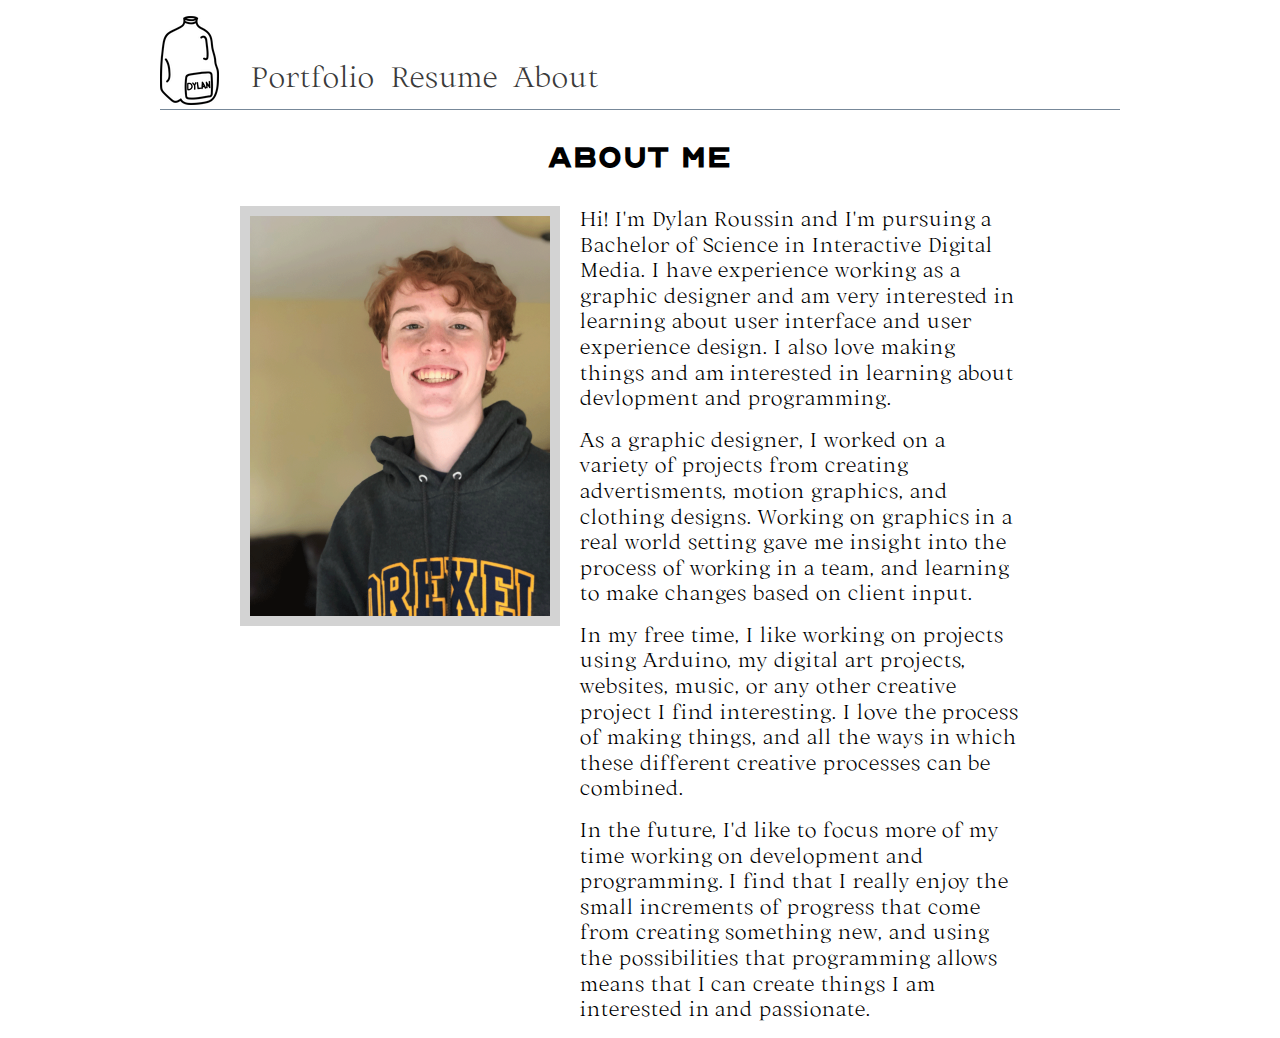
<file: aboutme.html>
<!DOCTYPE html>
<html lang="en">
<head>
    <meta charset="UTF-8">
    <meta name="viewport" content="width=device-width, initial-scale=1.0">
    <title>About Me</title>
    <link rel="stylesheet" href="normalize.css">
    <link rel="stylesheet" href="main.css">
    <link rel="icon" href="images/favicon.png">
</head>
<body>
    <!-- header containing logo -->

    <header>
        <nav>
            <div class="logo">
                <a href="index.html"><img src="images/milk-logo.png" alt="a logo of a gallon of milk that says dylan" ></a>
            </div>
            <div class="nav__items">
                <ul>
                    <li class="navelement"><a href="mywork.html">Portfolio</a></li>
                    <li class="navelement"><a href="resume.html">Resume</a></li>
                    <li class="navelement"><a href="aboutme.html">About</a></li>
                </ul>
                
            </div>
        </nav>
    </header>

    
    

    <div class="about__wrap">
    
      <h1 class="page__title">About Me</h1>
      <div class="about__content">
      <div class="aboutme__img">
        <picture>
          <source media="(min-width: 800px)" srcset="images/dylanphoto.png" />
          <source media="(min-width: 450px)" srcset="images/dylanphoto-small.png" />
          <img src="images/dylanphoto-small.png" alt="a photo of dylan roussin">
        </picture>
    </div>

   


    <div class="aboutme__text">
        <p>Hi! I'm Dylan Roussin and I'm pursuing a Bachelor of Science in Interactive Digital Media. 
        I have experience working as a graphic designer and am very interested in learning about user interface and user experience design. 
        I also love making things and am interested in learning about devlopment and programming.</p> 

        <p>As a graphic designer, I worked on a variety of projects from creating advertisments, motion graphics, and clothing designs. 
        Working on graphics in a real world setting gave me insight into the process of working in a team, and learning to make changes based on client input.</p>

        <p>In my free time, I like working on projects using Arduino, my digital art projects, websites, music, or any other creative project I find interesting. 
        I love the process of making things, and all the ways in which these different creative processes can be combined.</p> 

        <p>In the future, I'd like to focus more of my time working on development and programming. 
        I find that I really enjoy the small increments of progress that come from creating something new, 
        and using the possibilities that programming allows means that I can create things I am interested in and passionate.</p> 
        </div>

      </div>
      
    </div>
 

  

</body>
</html>
</file>
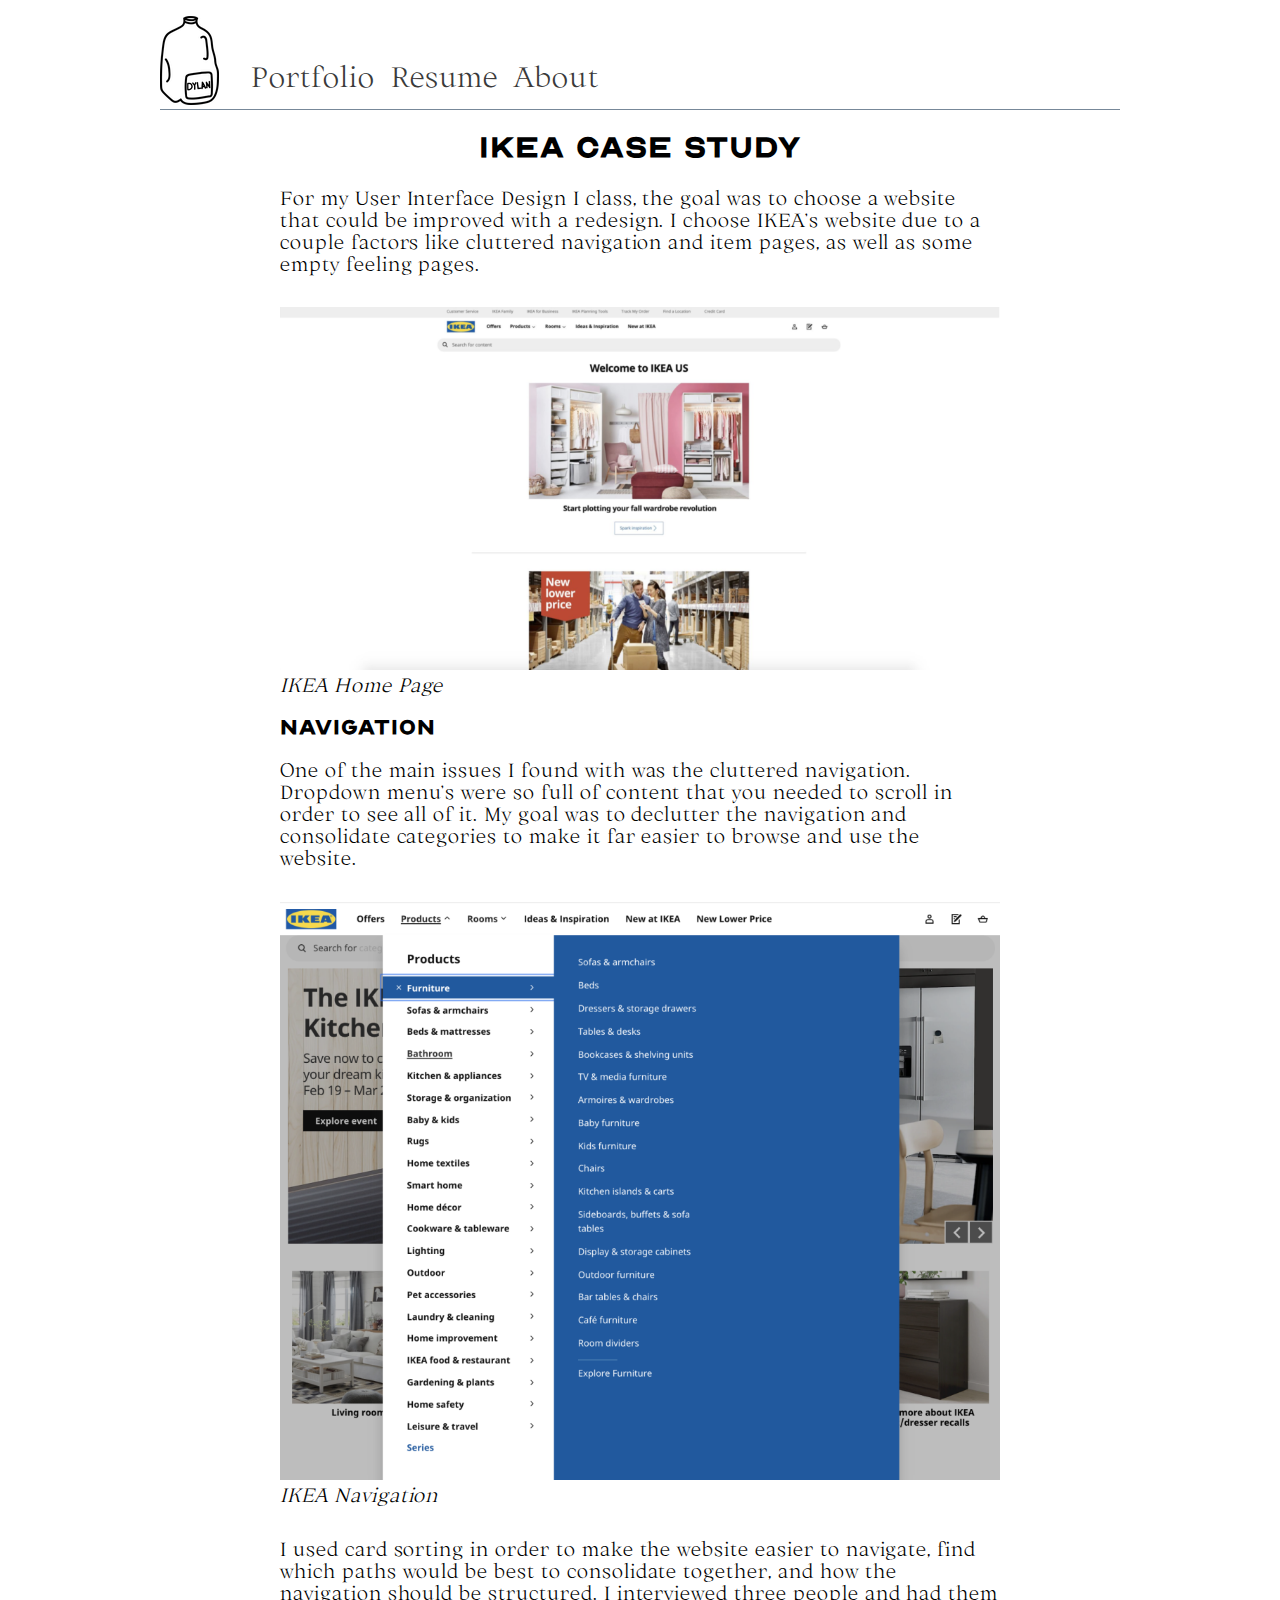
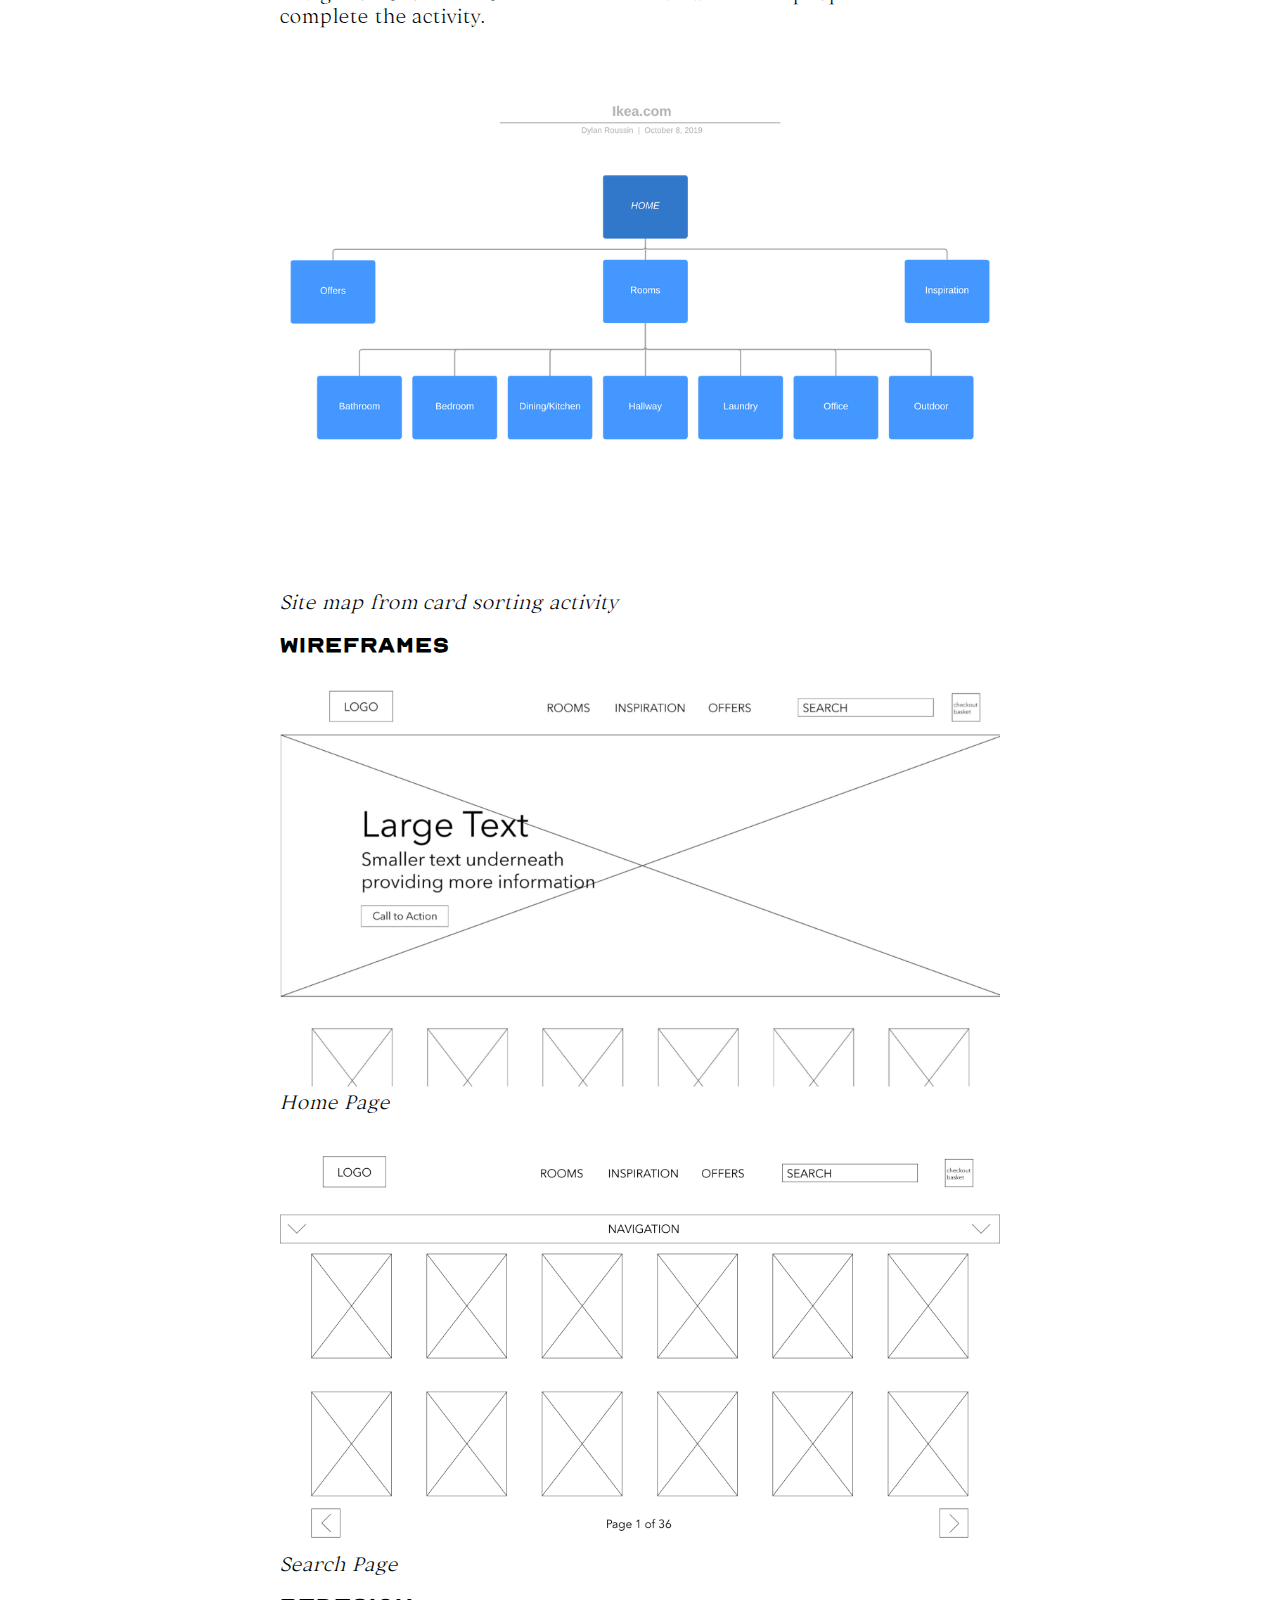
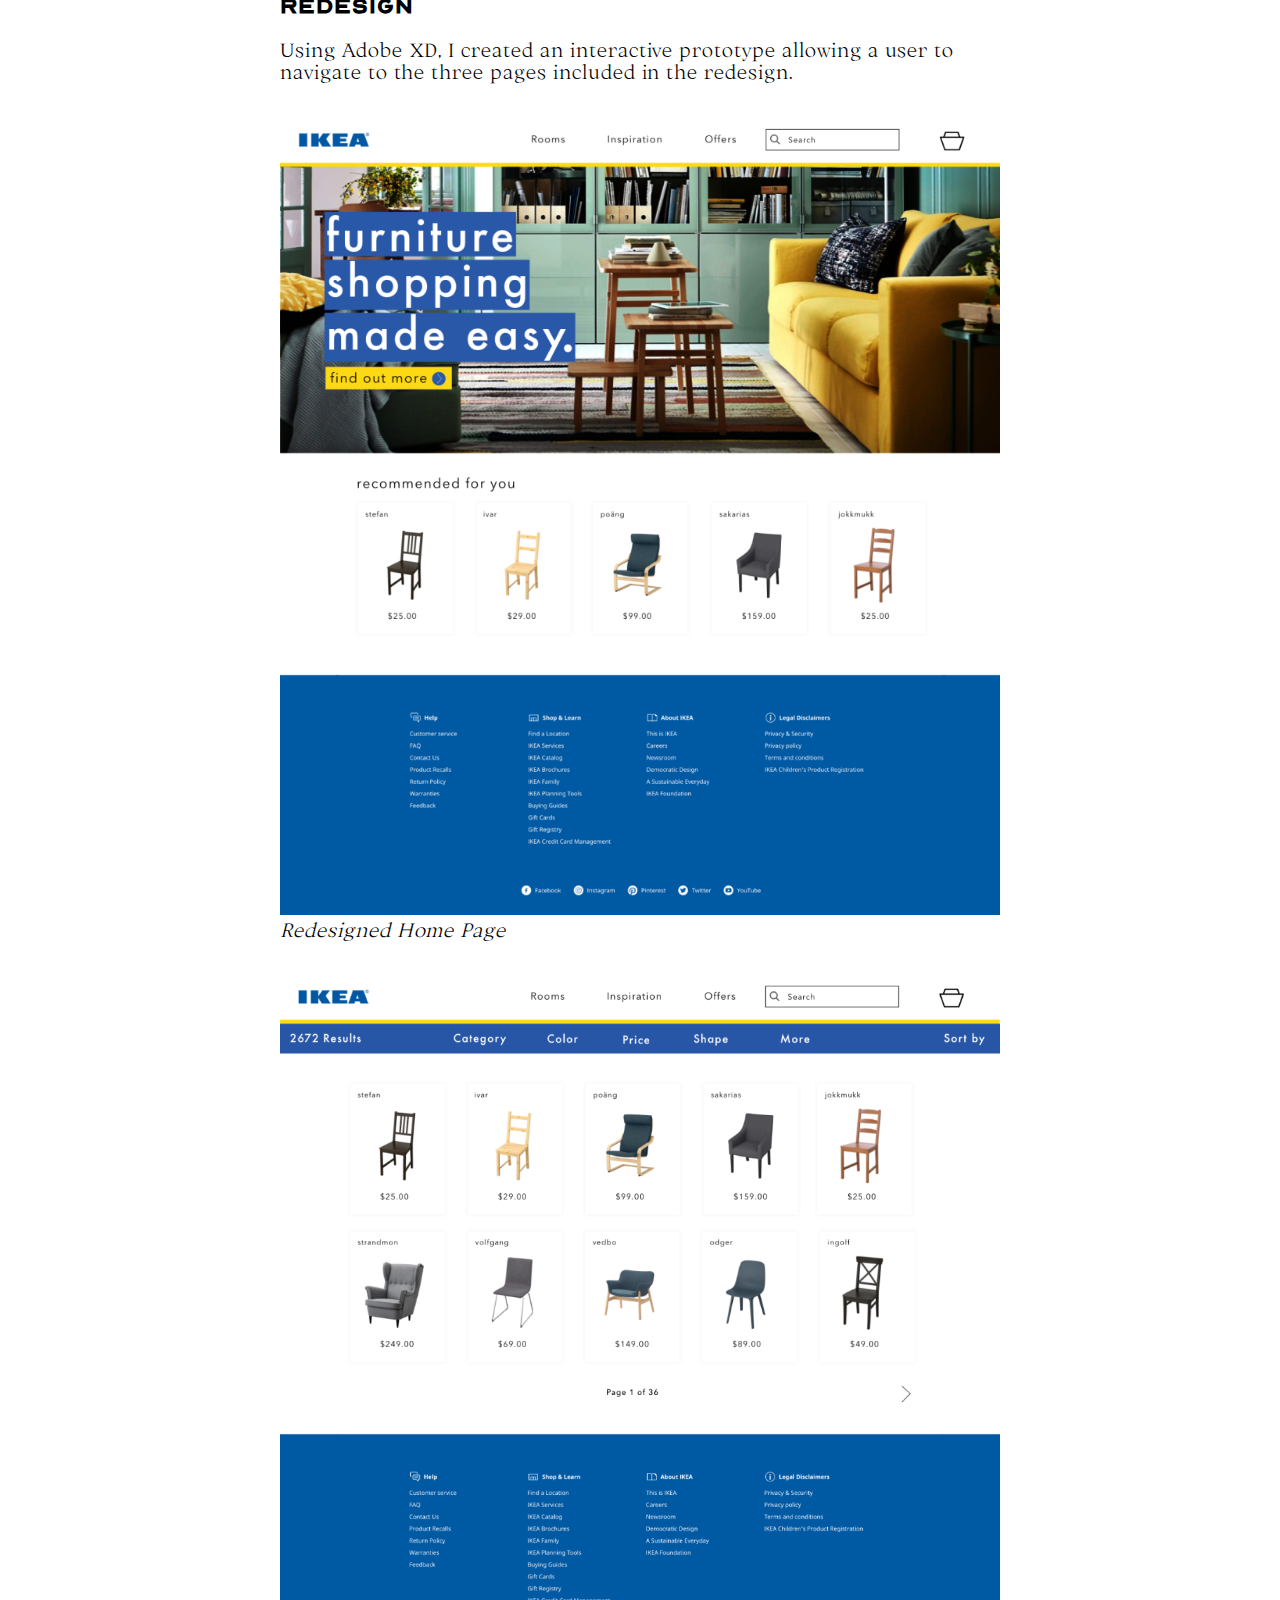
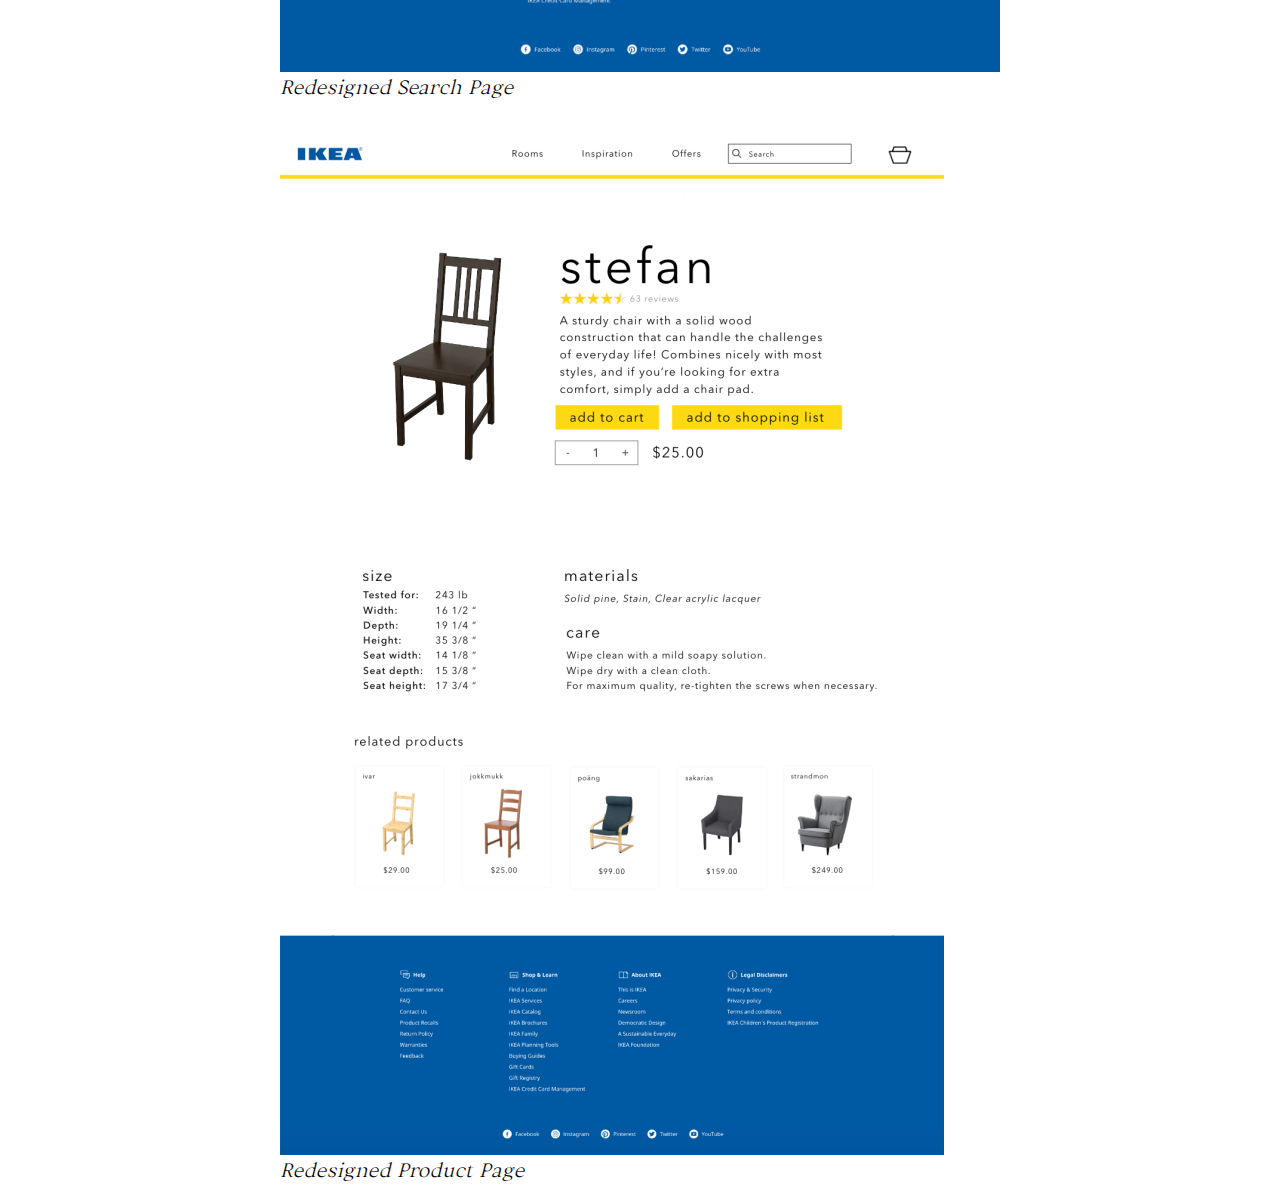
<file: ikea.html>
<!DOCTYPE html>
<html lang="en">
<head>
    <meta charset="UTF-8">
    <meta name="viewport" content="width=device-width, initial-scale=1.0">
    <title>IKEA Case Study</title>
    <link rel="stylesheet" href="normalize.css">
    <link rel="stylesheet" href="main.css">
    <link rel="icon" href="images/favicon.png">
</head>
<body>

<!-- header containing logo -->

<header>
    <nav>
        <div class="logo">
            <a href="index.html"><img src="images/milk-logo.png" alt="a logo of a gallon of milk that says dylan" ></a>
        </div>
        <div class="nav__items">
            <ul>
                <li class="navelement"><a href="mywork.html">Portfolio</a></li>
                <li class="navelement"><a href="resume.html">Resume</a></li>
                <li class="navelement"><a href="aboutme.html">About</a></li>
            </ul>
            
        </div>
    </nav>
</header>

<div class="casestudy__content">

   
<h1>IKEA Case Study</h1>
    <p>
        For my User Interface Design I class, the goal was to choose a website that could be improved with a redesign. 
        I choose IKEA’s website due to a couple factors like cluttered navigation and item pages, as well as some empty feeling pages.
    </p>
        <figure>
          <picture>
            <source media="(min-width: 800px)" srcset="images/ikea-home-page.png" />
            <source media="(min-width: 450px)" srcset="images/ikea-home-page-small.png" />
            <img class="casestudy__img" src="images/ikea-home-page-small.png" alt="IKEA Home Page">
          </picture>
            <figcaption>IKEA Home Page</figcaption>
        </figure>
    <h3>Navigation</h3>

    <p>
        One of the main issues I found with was the cluttered navigation. 
        Dropdown menu’s were so full of content that you needed to scroll in order to see all of it. 
        My goal was to declutter the navigation and consolidate categories to make it far easier to browse and use the website.
    </p>

        <figure>
          <picture>
            <source media="(min-width: 800px)" srcset="images/ikea-nav.png" />
            <source media="(min-width: 450px)" srcset="images/ikea-nav-small.png" />
            <img class="casestudy__img" src="images/ikea-nav-small.png" alt="ikea drop down menu">
          </picture>
            <figcaption>IKEA Navigation</figcaption>
        </figure>

    <p>
        I used card sorting in order to make the website easier to navigate, 
        find which paths would be best to consolidate together, and how the navigation should be structured. 
        I interviewed three people and had them complete the activity.
    </p>

        <figure>
          <picture>
              <source media="(min-width: 800px)" srcset="images/site-map.png" />
              <source media="(min-width: 450px)" srcset="images/site-map-small.png" />
              <img class="casestudy__img" src="images/site-map-small.png" alt="ikea site map">
            </picture>
            <figcaption>Site map from card sorting activity</figcaption>
        </figure>

    <h3>Wireframes</h3>

        <figure>
          <picture>
            <source media="(min-width: 800px)" srcset="images/wire-home.png" />
            <source media="(min-width: 450px)" srcset="images/wire-home-small.png" />
            <img class="casestudy__img" src="images/wire-home-small.png" alt="wireframe of ikea home page">
          </picture>
            <figcaption>Home Page</figcaption>
        </figure>

        <figure>
          <picture>
            <source media="(min-width: 800px)" srcset="images/wire-search.png" />
            <source media="(min-width: 450px)" srcset="images/wire-search-small.png" />
            <img class="casestudy__img" src="images/wire-search-small.png" alt="wireframe of ikea search page">
          </picture>
            <figcaption>Search Page</figcaption>
        </figure>

    <h3>Redesign</h3>

    <p>Using Adobe XD, I created an interactive prototype allowing a user to navigate to the three pages included in the redesign.</p>

        <figure>
          <picture>
              <source media="(min-width: 800px)" srcset="images/re-home.png" />
              <source media="(min-width: 450px)" srcset="images/re-home-small.png" />
              <img class="casestudy__img" src="images/re-home-small.png" alt="redesigned ikea home page">
            </picture>
            <figcaption>Redesigned Home Page</figcaption>
        </figure>

        <figure>
          <picture>
            <source media="(min-width: 800px)" srcset="images/re-search.png" />
            <source media="(min-width: 450px)" srcset="images/re-search-small.png" />
            <img class="casestudy__img" src="images/re-search-small.png" alt="redesigned ikea search page">
          </picture>
            <figcaption>Redesigned Search Page</figcaption>
        </figure>

        <figure>
          <picture>
            <source media="(min-width: 800px)" srcset="images/re-product.png" />
            <source media="(min-width: 450px)" srcset="images/re-product-small.png" />
            <img class="casestudy__img" src="images/re-product-small.png" alt="redesigned ikea product page">
          </picture>
            <figcaption>Redesigned Product Page</figcaption>
        </figure>

        

</div>

</body>
</html>
</file>
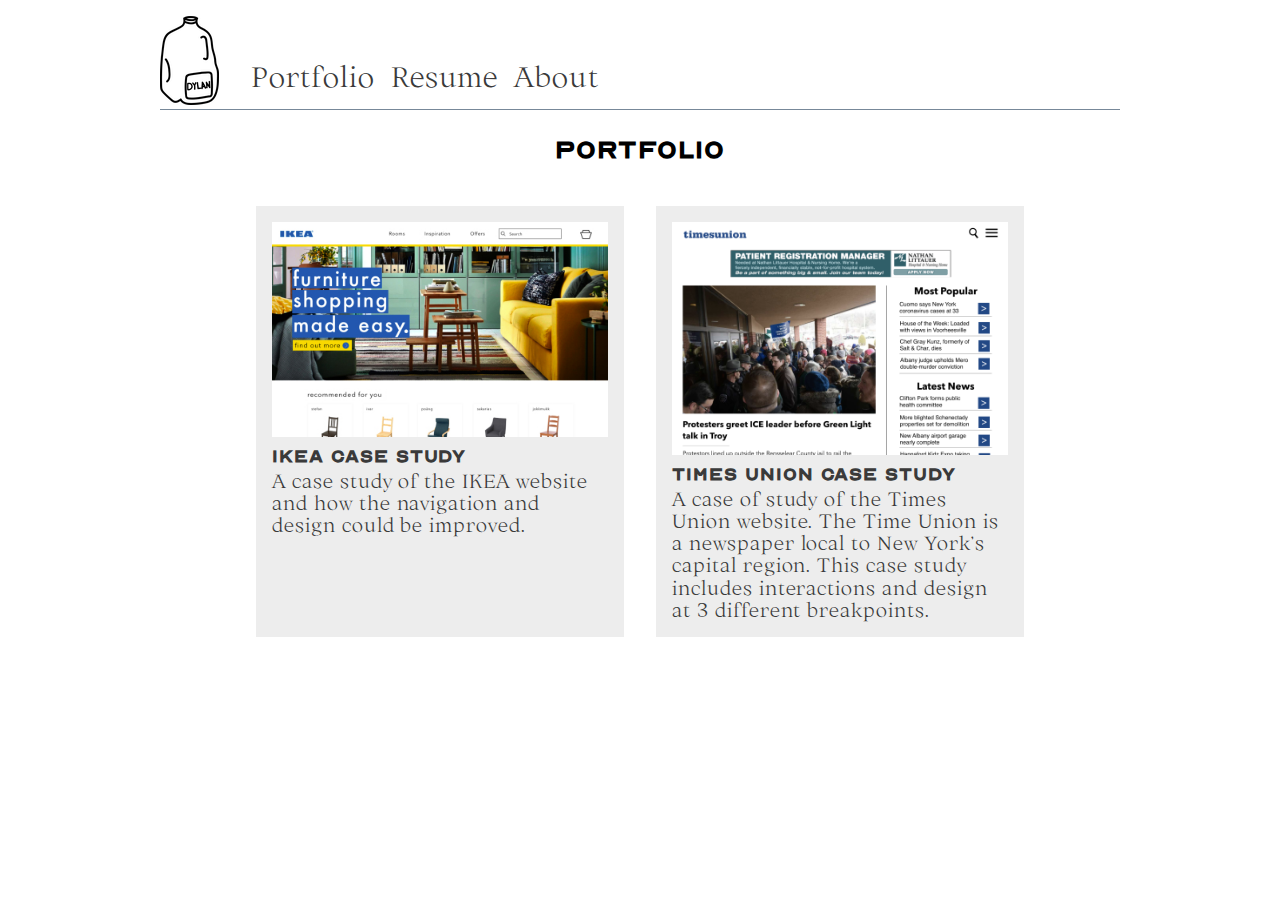
<file: mywork.html>
<!DOCTYPE html>
<html lang="en">
<head>
    <meta charset="UTF-8">
    <meta name="viewport" content="width=device-width, initial-scale=1.0">
    <title>My Work</title>
    <link rel="stylesheet" href="normalize.css">
    <link rel="stylesheet" href="main.css">
    <link rel="icon" href="images/favicon.png">
</head>
<body>
    <!-- header containing logo -->

    <header>
        <nav>
            <div class="logo">
                <a href="index.html"><img src="images/milk-logo.png" alt="a logo of a gallon of milk that says dylan" ></a>
            </div>
            <div class="nav__items">
                <ul>
                    <li class="navelement"><a href="mywork.html">Portfolio</a></li>
                    <li class="navelement"><a href="resume.html">Resume</a></li>
                    <li class="navelement"><a href="aboutme.html">About</a></li>
                </ul>
                
            </div>
        </nav>
    </header>

    <div class="port__wrapper">
    <h1 class="page__title">Portfolio</h1>
    <div class="port__content">
    <!-- IKEA Case Study -->
    <div class="port__card">
        <a href="ikea.html" target="_self">
        <picture>
            <source media="(min-width: 800px)" srcset="images/ikea-case-study.jpg" />
            <source media="(min-width: 450px)" srcset="images/ikea-case-study-small.jpg" />
            <img src="images/ikea-case-study-small.jpg" alt="redesigned ikea homepage">
        </picture>
        <h3>IKEA Case Study</h3>
        <p>A case study of the IKEA website and how the navigation and design could be improved.</p>
    </a>
    </div>
    
    <div class="port__card">
        <a href="timesunion.html" target="_self">
        <picture>
            <source media="(min-width: 800px)" srcset="images/times-union.png" />
            <source media="(min-width: 450px)" srcset="images/times-union-small.png" />
            <img src="images/times-union.png" alt="redesigned times union homepage">
        </picture>
        <h3>Times Union Case Study</h3>
        <p>A case of study of the Times Union website. 
        The Time Union is a newspaper local to New York’s capital region. 
        This case study includes interactions and design at 3 different breakpoints.</p>
    </a>
    </div>
</div>
</div>


</body>
</html>
</file>
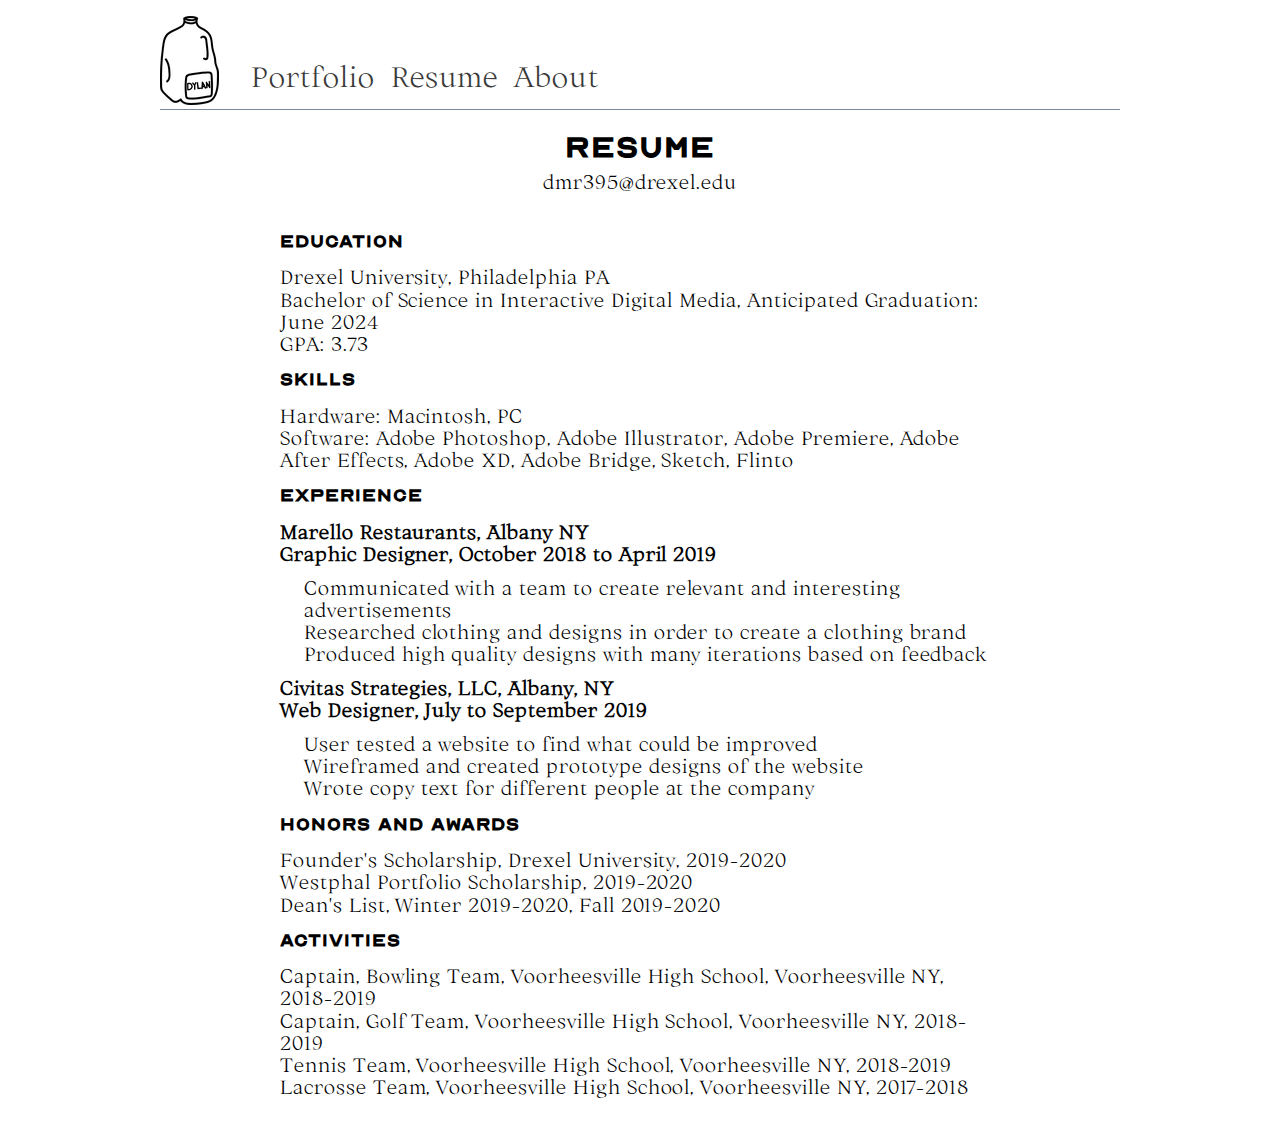
<file: resume.html>
<!DOCTYPE html>
<html lang="en">
<head>
    <meta charset="UTF-8">
    <meta name="viewport" content="width=device-width, initial-scale=1.0">
    <title>Resume</title>
    <link rel="stylesheet" href="normalize.css">
    <link rel="stylesheet" href="main.css">
    <link rel="icon" href="images/favicon.png">
</head>

<body>
<!-- header containing logo -->

<header>
    <nav>
        <div class="logo">
            <a href="index.html"><img src="images/milk-logo.png" alt="a logo of a gallon of milk that says dylan" ></a>
        </div>
        <div class="nav__items">
            <ul>
                <li class="navelement"><a href="mywork.html">Portfolio</a></li>
                <li class="navelement"><a href="resume.html">Resume</a></li>
                <li class="navelement"><a href="aboutme.html">About</a></li>
            </ul>
            
        </div>
    </nav>
</header>



    
    
      <div class="resume__wrapper">
      <h1>Resume</h1>
      <p>dmr395@drexel.edu</p>
      <div class="resume">
        
        <div>
        <h3>Education</h3>
            <ul>
                <li>Drexel University, Philadelphia PA</li>
                <li>Bachelor of Science in Interactive Digital Media, Anticipated Graduation: June 2024</li>
                <li>GPA: 3.73</li>
            </ul>
        </div>
        <div>
            <h3>Skills</h3>
            <ul>
                <li>Hardware: Macintosh, PC</li>
                <li>Software: Adobe Photoshop, Adobe Illustrator, Adobe Premiere, Adobe After Effects, Adobe XD, Adobe Bridge, Sketch, Flinto</li>
            </ul>
        </div>
        <div>
            <h3 id="xp">Experience</h3>
            <div class="job__title">
            <h4>Marello Restaurants, Albany NY</h4>
            <h4>Graphic Designer, October 2018 to April 2019</h4>
            </div>
            <ul class="resume__list">
                <li>Communicated with a team to create relevant and interesting advertisements</li>
                <li>Researched clothing and designs in order to create a clothing brand</li>
                <li>Produced high quality designs with many iterations based on feedback</li>
            </ul>
            <div class="job__title">
            <h4>Civitas Strategies, LLC, Albany, NY</h4>
            <h4>Web Designer, July to September 2019</h4>
            </div>
            <ul class="resume__list">
                <li>User tested a website to find what could be improved</li>
                <li>Wireframed and created prototype designs of the website</li>
                <li>Wrote copy text for different people at the company</li>
            </ul>
        </div>
        <div>
            <h3>Honors and Awards</h3>
            <ul>
                <li>Founder's Scholarship, Drexel University, 2019-2020</li>
                <li>Westphal Portfolio Scholarship, 2019-2020</li>
                <li>Dean's List, Winter 2019-2020, Fall 2019-2020</li>
            </ul>
        </div>
        <div>
            <h3>Activities</h3>
            <ul>
                <li>Captain, Bowling Team, Voorheesville High School, Voorheesville NY, 2018-2019</li>
                <li>Captain, Golf Team, Voorheesville High School, Voorheesville NY, 2018-2019</li>
                <li>Tennis Team, Voorheesville High School, Voorheesville NY, 2018-2019</li>
                <li>Lacrosse Team, Voorheesville High School, Voorheesville NY, 2017-2018</li>
            </ul>
        </div>
    </div>
  </div>
</body>
</html>
</file>
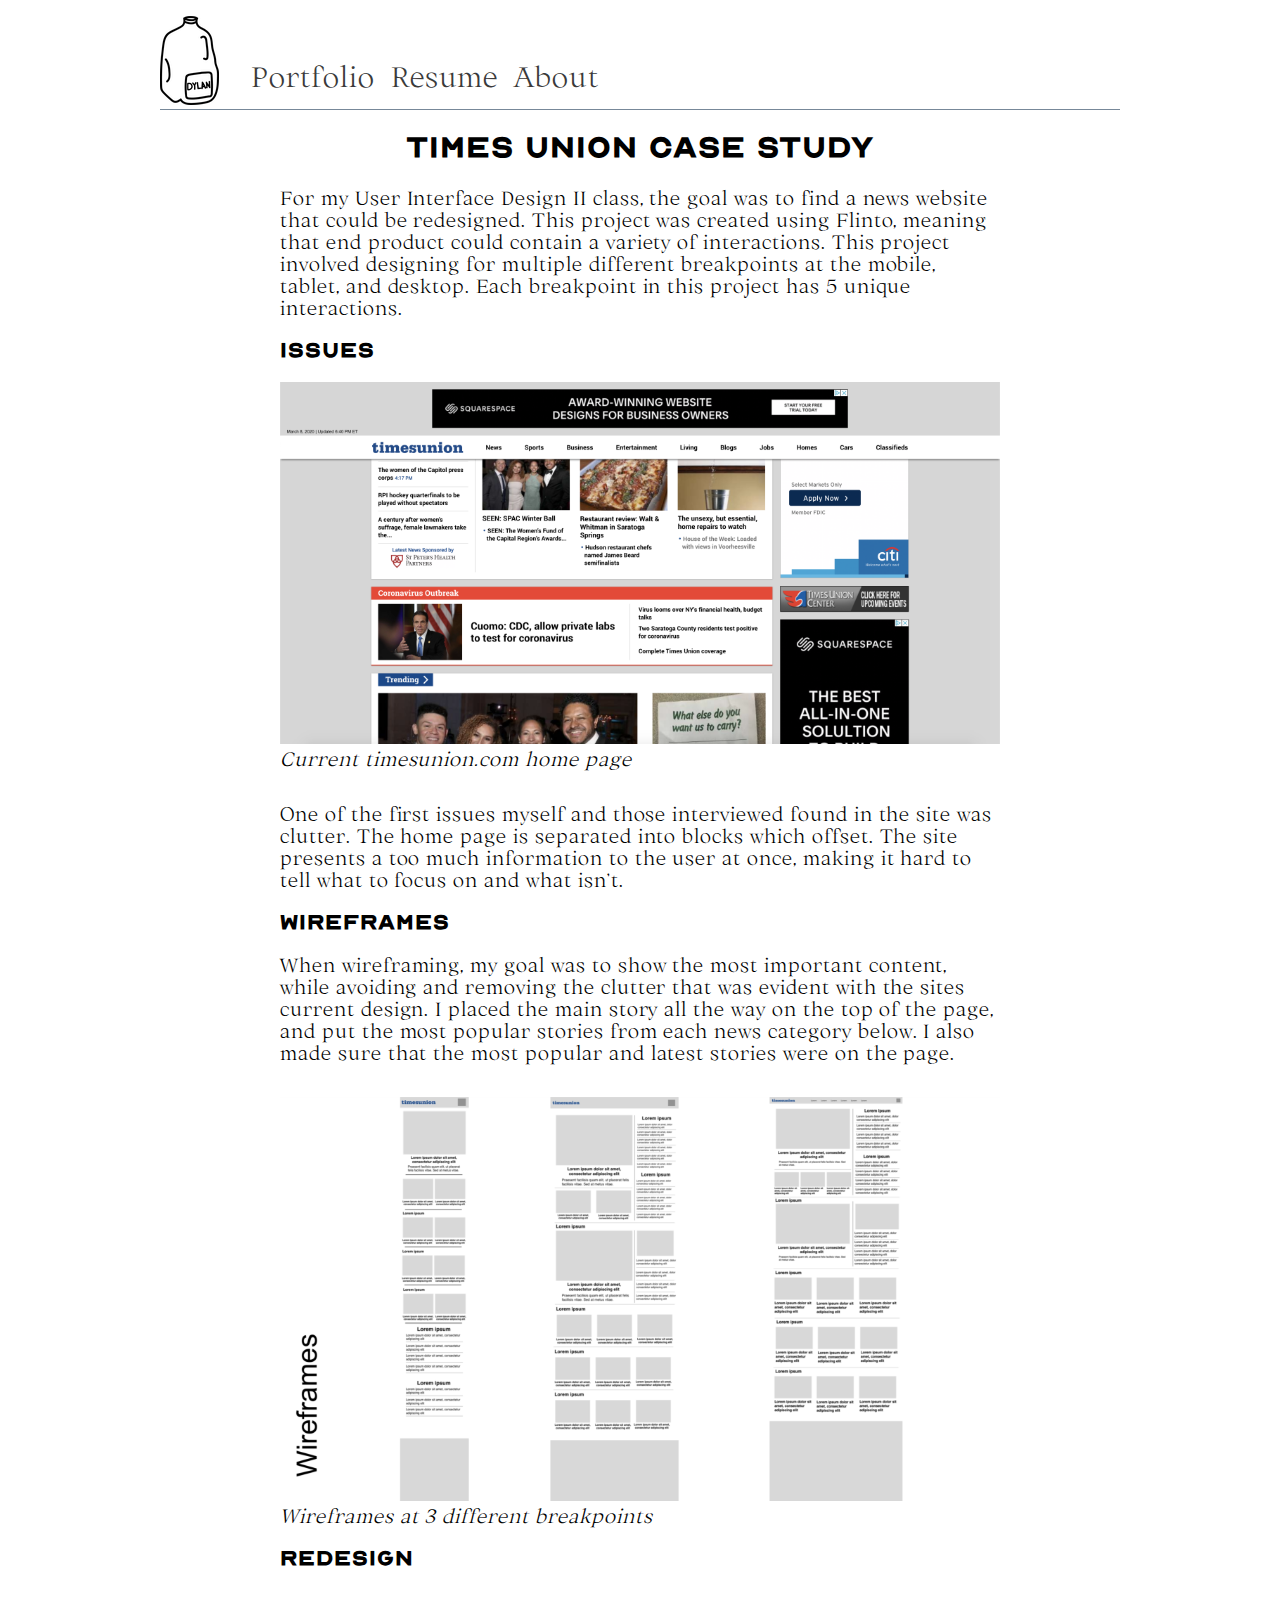
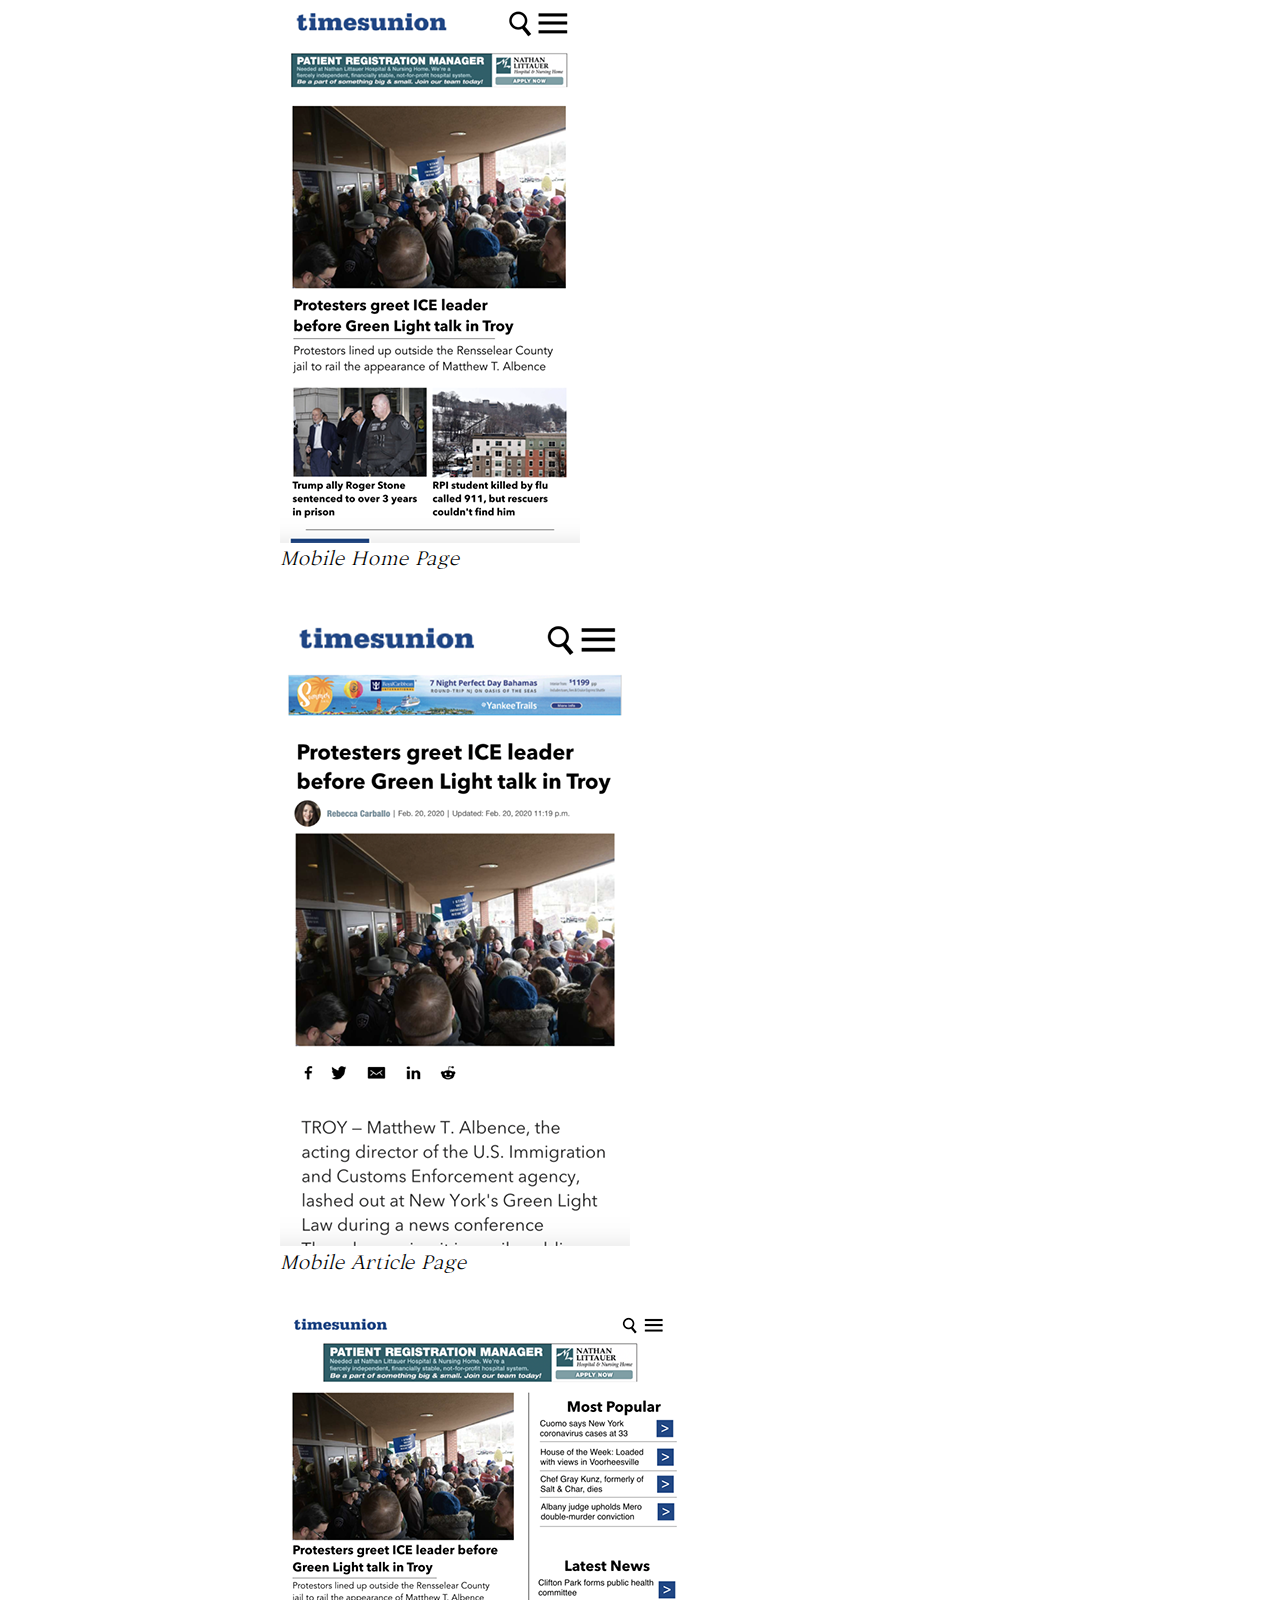
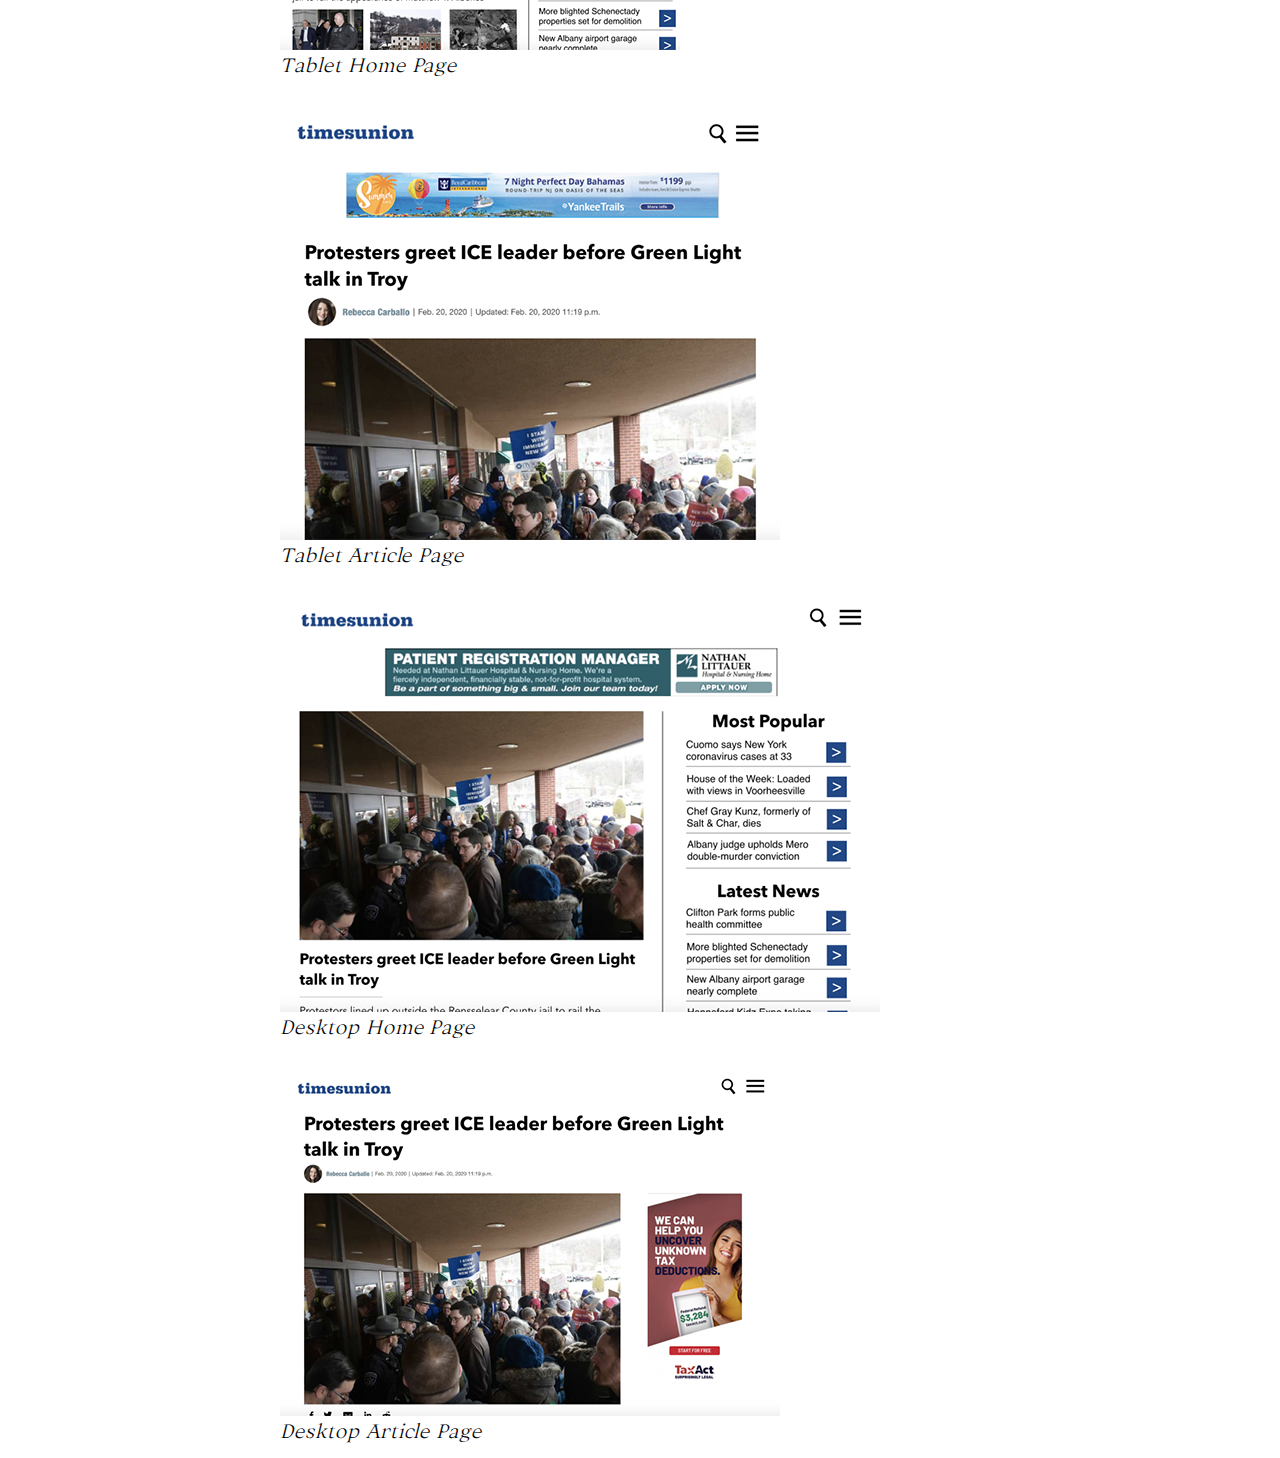
<file: timesunion.html>
<!DOCTYPE html>
<html lang="en">
<head>
    <meta charset="UTF-8">
    <meta name="viewport" content="width=device-width, initial-scale=1.0">
    <title>Times Union Case Study</title>
    <link rel="stylesheet" href="normalize.css">
    <link rel="stylesheet" href="main.css">
    <link rel="icon" href="images/favicon.png">
</head>
<body>
    
<!-- header containing logo -->

<header>
    <nav>
        <div class="logo">
            <a href="index.html"><img src="images/milk-logo.png" alt="a logo of a gallon of milk that says dylan" ></a>
        </div>
        <div class="nav__items">
            <ul>
                <li class="navelement"><a href="mywork.html">Portfolio</a></li>
                <li class="navelement"><a href="resume.html">Resume</a></li>
                <li class="navelement"><a href="aboutme.html">About</a></li>
            </ul>
            
        </div>
    </nav>
</header>


<div class="casestudy__content">

   
<h1>Times Union Case Study</h1>
    <p>
        For my User Interface Design II class, the goal was to find a news website that could be redesigned. 
        This project was created using Flinto, meaning that end product could contain a variety of interactions. 
        This project involved designing for multiple different breakpoints at the mobile, tablet, and desktop. 
        Each breakpoint in this project has 5 unique interactions.
    </p>
        
    <h3>Issues</h3>

    <figure>
      <picture>
        <source media="(min-width: 800px)" srcset="images/tu-homepage.png" />
        <source media="(min-width: 650px)" srcset="images/tu-homepage-small.png" />
        <img class="casestudy__img" src="images/tu-homepage-small.png" alt="Current Times Union Home Page">
      </picture>
        <figcaption>Current timesunion.com home page</figcaption>
    </figure>

    <p>
        One of the first issues myself and those interviewed found in the site was clutter. 
        The home page is separated into blocks which offset. 
        The site presents a too much information to the user at once, 
        making it hard to tell what to focus on and what isn’t.
    </p>

    <h3>Wireframes</h3>

    <p>
        When wireframing, my goal was to show the most important content, 
        while avoiding and removing the clutter that was evident with the sites current design. 
        I placed the main story all the way on the top of the page, and put the most popular stories from each news category below. 
        I also made sure that the most popular and latest stories were on the page.
    </p>

        <figure>
          <picture>
            <source media="(min-width: 800px)" srcset="images/tu-wireframe.png" />
            <source media="(min-width: 650px)" srcset="images/tu-wireframe-small.png" />
            <img class="casestudy__img" src="images/tu-wireframe.png" alt="wireframe of times union home page at 3 different breakpoints">
          </picture>
            <figcaption>Wireframes at 3 different breakpoints</figcaption>
        </figure>

    <h3>Redesign</h3>


        <figure class="fig__compare">
          <picture>
            <source media="(min-width: 800px)" srcset="images/tu-rehome.png" />
            <source media="(min-width: 450px)" srcset="images/tu-rehome-small.png" />
            <img class="casestudy__img" src="images/tu-rehome.png" alt="redesigned times union home page for mobile">
          </picture>
            <figcaption>Mobile Home Page</figcaption>
        </figure>

        <figure class="fig__compare">
          <picture>
            <source media="(min-width: 800px)" srcset="images/tu-rearticleMobile.png" />
            <source media="(min-width: 450px)" srcset="images/tu-rearticleMobile-small.png" />
            <img class="casestudy__img" src="images/tu-rearticleMobile.png" alt="redesigned times union article page for mobile">
          </picture>
            <figcaption>Mobile Article Page</figcaption>
        </figure>

        <figure class="clear__float">
          <picture>
            <source media="(min-width: 800px)" srcset="images/tu-rehomeTablet.png" />
            <source media="(min-width: 450px)" srcset="images/tu-rehomeTablet-small.png" />
            <img class="casestudy__img" src="images/tu-rehomeTablet.png" alt="redesigned times union home page for tablet">
          </picture>
            <figcaption>Tablet Home Page</figcaption>
        </figure>

        <figure class="clear__float">
          <picture>
            <source media="(min-width: 800px)" srcset="images/tu-rearticleTablet.png" />
            <source media="(min-width: 450px)" srcset="images/tu-rearticleTablet-small.png" />
            <img class="casestudy__img" src="images/tu-rearticleTablet.png" alt="redesigned times union article page for tablet">
          </picture>
            <figcaption>Tablet Article Page</figcaption>
        </figure>

        <figure class="clear__float">
          <picture>
            <source media="(min-width: 800px)" srcset="images/tu-rehomeDesk.png" />
            <source media="(min-width: 450px)" srcset="images/tu-rehomeDesk-small.png" />
            <img class="casestudy__img" src="images/tu-rehomeDesk-small.png" alt="redesigned times union home page for desktop">
          </picture>
            <figcaption>Desktop Home Page</figcaption>
        </figure>

        <figure class="clear__float">
          <picture>
            <source media="(min-width: 800px)" srcset="images/tu-rearticleDesk.png" />
            <source media="(min-width: 450px)" srcset="images/tu-rearticleDesk-small.png" />
            <img class="casestudy__img" src="images/tu-rearticleDesk-small.png" alt="redesigned times union article page for desktop">
          </picture>
            <figcaption>Desktop Article Page</figcaption>
        </figure>




</div>




</body>
</html>
</file>
<file: main.css>
* {
  box-sizing: border-box;
  margin: 0;
  padding: 0;
  letter-spacing: 0.06rem;
}

@font-face {
  font-family: "Optician Sans";
  src: url("fonts/Optician-Sans.otf") format('opentype')
}

@font-face {
  font-family: "Ortica Light";
  src: url("fonts/Ortica-Light.otf") format('opentype')
}
  
@font-face {
  font-family: "DINAlternateBold";
  src: url('fonts/DINAlternateBold.otf') format('opentype')
}

@font-face {
  font-family: "Louis George Cafe";
  font-style: normal;
  src: url('fonts/LouisGeorgeCafe.ttf') format('truetype')
}

@font-face {
  font-family: "Roboto";
  src: url('fonts/Roboto-Bold.ttf') format('truetype')
}

.homepage__center {
  display: flex;
  justify-content: center;
  align-items: center;
  height: 100vh;
}

.homepage__info {
  display: flex;
  justify-content: center;
  align-items: center;
  max-width: 75%;
  flex-flow: column nowrap;
}

nav {
  display: flex;
  flex-flow: row nowrap;
  border-bottom: 1px solid lightslategray;
  margin-bottom: 1rem;
  max-width: 75%;
  margin: 1rem auto;
}

.nav__items ul {
  margin: 0.5rem;
  display: flex;
  flex-flow: row wrap;
  justify-content: center;
  align-content: flex-end;
  list-style-type: none;
}

.nav__items {
  display: flex;
  font-size: 1.75rem;
  align-content: center;
  font-family: "Ortica Light", "Louis George Cafe", 'Times New Roman', Times, serif;
}

.about__wrap {
  margin: 0 auto;
  max-width: 800px;
  font-size: 1.2rem;
  font-family: "Optician Sans", "DINAlternateBold", "Roboto", Arial, Helvetica, sans-serif;
}

.about__content {
  display: flex;
  flex-flow: row nowrap;
 
}

.main__name {
  margin: 0 auto;
  font-family: "Optician Sans", "DINAlternateBold", "Roboto", Arial, Helvetica, sans-serif;
}

a {
  text-decoration: none;
  color: #3a3a3a;
}

a:hover {
  color: #d0540c;
}

.logo {
  padding-right: 1rem;
}

hr {
  height: 2px;
  width: 10rem;
  background: #d0540c;
  margin-bottom: 0.6rem;
  border: 0;
}

.main__subtext {
  font-family: "Ortica Light", "Louis George Cafe", 'Times New Roman', Times, serif;
}

.port__content {
  display: flex;
  font-size: 1.2rem;
  margin: auto;
  max-width: 800px;
  font-family: "Optician Sans", "DINAlternateBold", "Roboto", Arial, Helvetica, sans-serif;
}

.port__content p {
  font-family: "Ortica Light", "Louis George Cafe", 'Times New Roman', Times, serif;
}

.port__wrapper {
  margin: 0 auto;
  max-width: 800px;
  font-size: 1rem;
  font-family: "Optician Sans", "DINAlternateBold", "Roboto", Arial, Helvetica, sans-serif;
}

.port__card {
  width: 50%;
  background-color: #ededed;
  margin: 1rem;
  padding: 1rem;
}

.page__title {
  text-align: center;
}

.aboutme__text {
  padding: 0 1.25rem;
  font-family: "Ortica Light", "Louis George Cafe", 'Times New Roman', Times, serif;
}

.aboutme__text p {
  padding-bottom: 1rem;
  font-size: 1.25rem;
  line-height: 1.6rem;
}



/* Small devices (portrait tablets and large phones, 600px and up) */
@media only screen and (max-width: 720px) {
  .main__name {
    font-size: 2.25rem;
  }
  
  .main__subtext {
    font-size: 1.25rem;
  }

  .about__content {
    display: flex;
    flex-flow: column nowrap;
  }

  .aboutme__img {
    margin: auto;
  }

  .aboutme__text {
    padding: 0 2.5rem;
  }

  .port__content {
    flex-flow: column;
    margin: auto;
    
  }

  .port__card {
    width: 75%;
    margin: 1rem auto;
  }

}

/* Medium devices (landscape tablets, 768px and up) */
@media only screen and (min-width: 768px) {
  .main__name {
    font-size: 3.75rem;
  }
  
  .main__subtext {
    font-size: 1.5rem;
  }

}

/* Large devices (laptops/desktops, 992px and up) */
@media only screen and (min-width: 992px) {
  .main__name {
    font-size: 5rem;
  }
  
  .main__subtext {
    font-size: 2rem;
  }
}

.resume {
  padding: 1.5rem 2.5rem;
  margin: 0 auto;
}

.resume__wrapper {
  margin: 0 auto;
  max-width: 800px;
  font-size: 1.2rem;
  font-family: "Ortica Light", "Louis George Cafe", 'Times New Roman', Times, serif;
}


.resume__wrapper h1 {
  margin: auto;
  font-family: "Optician Sans", "DINAlternateBold", "Roboto", Arial, Helvetica, sans-serif;
  text-align: center;
}

.resume__wrapper p {
  text-align: center;
}

.resume__list {
  padding-left: 1.5rem;
}

.resume h3 {
  padding: 0.75rem 0;
  font-family: "Optician Sans", "DINAlternateBold", "Roboto", Arial, Helvetica, sans-serif;
}

.resume ul {
  list-style-type: none;
  font-family: "Ortica Light", "Louis George Cafe", 'Times New Roman', Times, serif;
}

#xp {
  padding-bottom: 0;
}

.job__title {
  margin: 0.75rem 0;
}

.aboutme__img img {
  max-width: 20rem;
  border: 10px solid lightgray;
}


.navelement {
  padding: 0.5rem;
}

.casestudy__content {
  max-width: 800px;
  padding: 0 2.5rem;
  margin: 0 auto;
  font-size: 1.2rem;
  font-family: "Ortica Light", "Louis George Cafe", 'Times New Roman', Times, serif;
}

.casestudy__content h1 {
  text-align: center;
  font-family: "Optician Sans", "DINAlternateBold", "Roboto", Arial, Helvetica, sans-serif;
  padding: 0;
  margin: 0;
}

.casestudy__content h3 {
  font-family: "Optician Sans", "DINAlternateBold", "Roboto", Arial, Helvetica, sans-serif;
  font-size: 1.7rem;
}

.casestudy__content p {
  padding: 1rem 0;
}

.casestudy__content figure {
  padding: 1rem 0;
  font-style: italic;
}

img {
  max-width: 100%;
}
</file>
